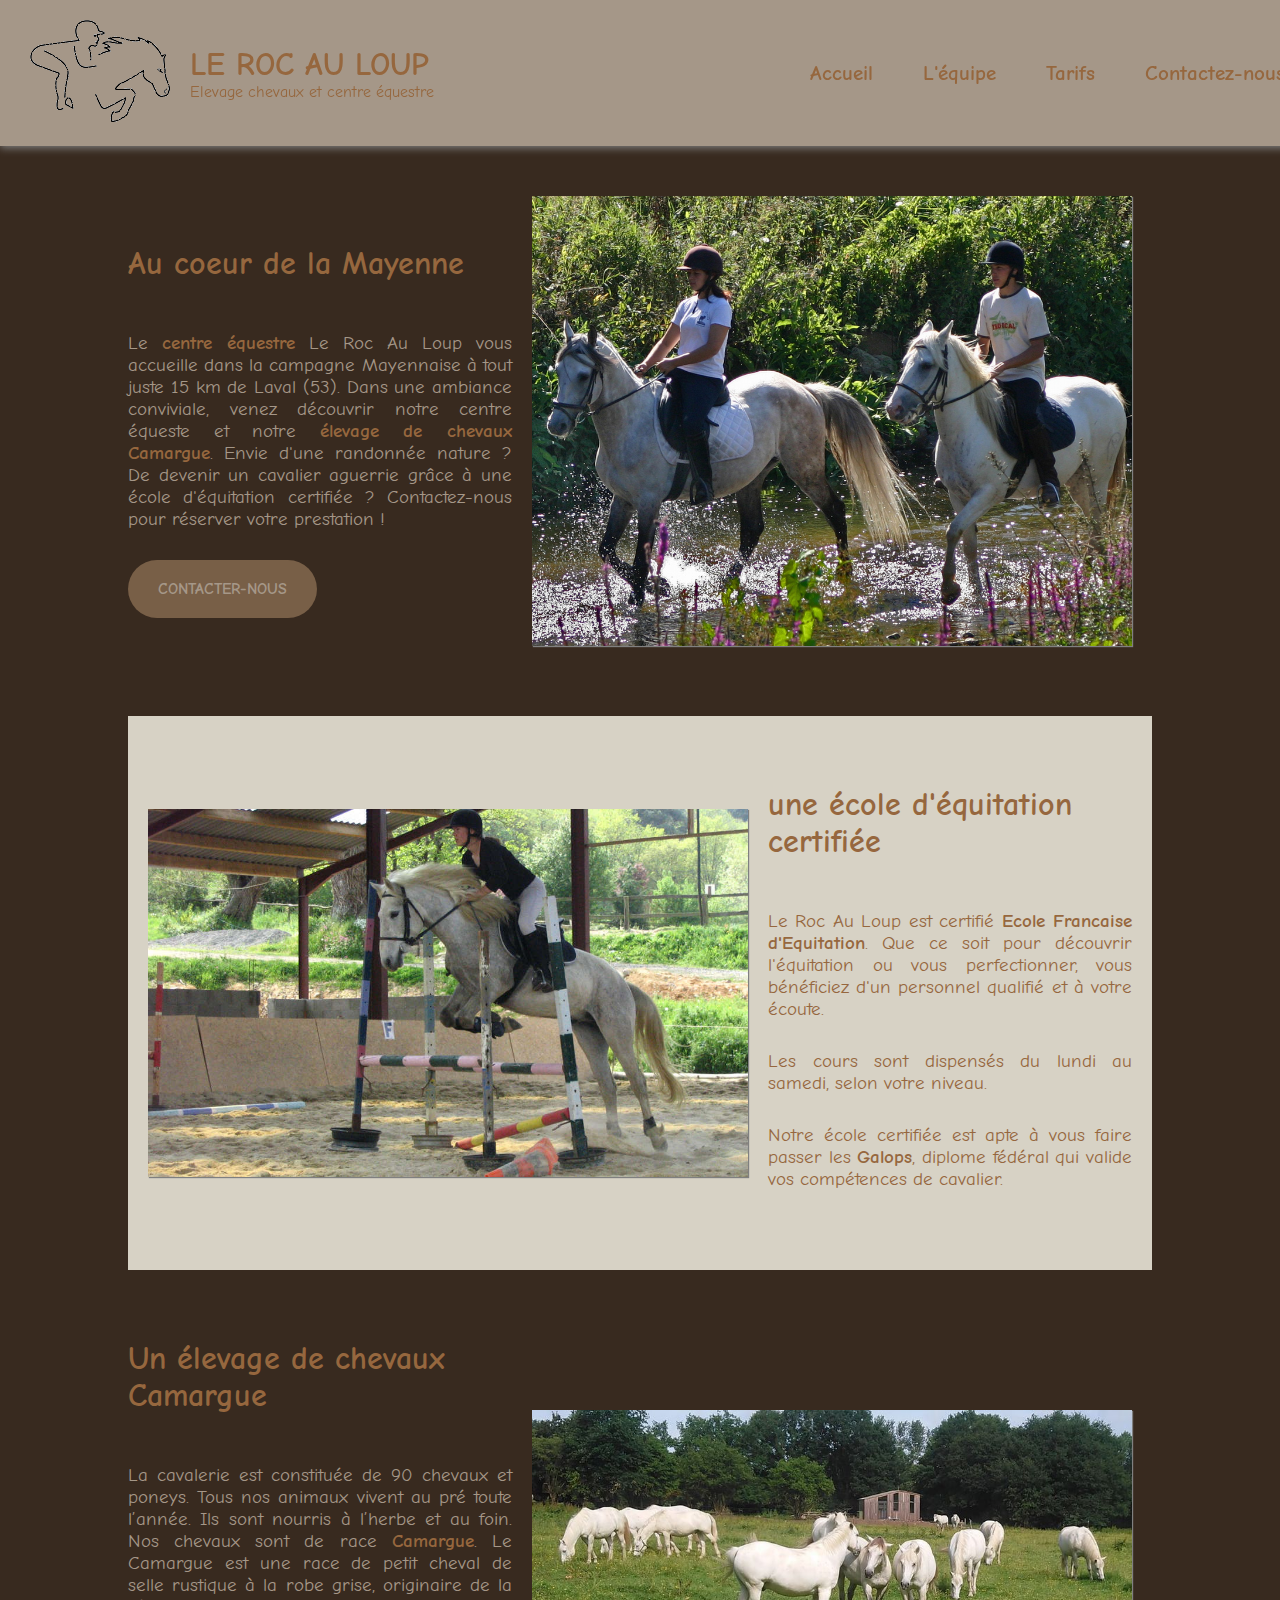
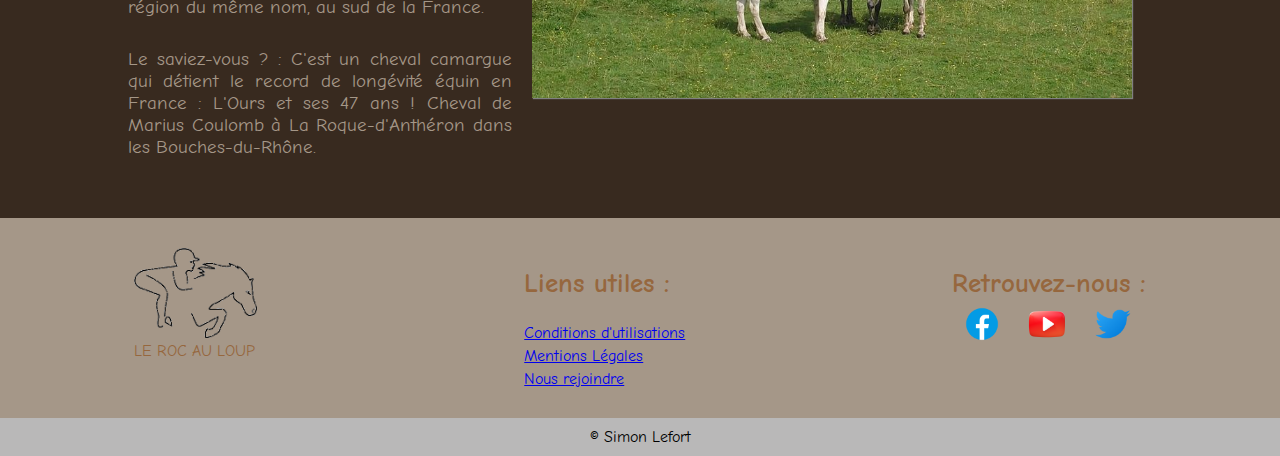
<file: index.html>
<!DOCTYPE html>
<html lang="fr">
<head>
   <meta charset="utf-8" >
   <title>Le Roc Au Loup</title>
   <link rel="icon" type="image/x-icon" href="Images/favicon.png">
   <link rel="stylesheet" type="text/css" href="Styles/styles.css">
   <link rel="stylesheet" type="text/css" href="Styles/index.css">
   <link rel="preconnect" href="https://fonts.googleapis.com">
   <link rel="preconnect" href="https://fonts.gstatic.com" crossorigin>
   <link href="https://fonts.googleapis.com/css2?family=Comic+Neue:wght@400;700&display=swap" rel="stylesheet">
</head>
<body>
   <header>
      <nav class="container">
         <div class="bloc-entreprise">
            <a href="index.html"><img src="Images/logo_roc_maron.png" alt="Logo Roc Au Loup"></a>
            <div class="nom-metier">
               <span class="header-titre">LE ROC AU LOUP</span><br>
               <span class="header-sous-titre">Elevage chevaux et centre équestre</span>
            </div>
         </div>
         <div class="menu">
             <a href="index.html">Accueil</a>
             <a href="equipe.html">L'équipe</a>
             <a href="tarifs.html">Tarifs</a>                
             <a href="contact.html">Contactez-nous</a>
         </div>
     </nav>
   </header>
   <main>
      <div class="container">
         <section class="introduction">
            <div>
               <h1>Au coeur de la Mayenne</h1>
               <p>Le <em>centre équestre</em> Le Roc Au Loup vous accueille dans la campagne Mayennaise à tout juste 15 km de Laval (53). Dans une ambiance conviviale, venez découvrir notre centre équeste et notre <em>élevage de chevaux Camargue</em>. Envie d'une randonnée nature ? De devenir un cavalier aguerrie grâce à une école d'équitation certifiée ? Contactez-nous pour réserver votre prestation !</p>
               <a href="contact.html" class="cta">CONTACTER-NOUS</a>
            </div>
            <img src="Images/camargue_rando.png" alt="chevaux camargue en randonnées">
         </section>
         <section class="ecole">
            <div>
               <h1>une école d'équitation certifiée</h1>
               <p>Le Roc Au Loup est certifié <em>Ecole Francaise d'Equitation</em>. Que ce soit pour découvrir l'équitation ou vous perfectionner, vous bénéficiez d'un personnel qualifié et à votre écoute.</p>
               <p>Les cours sont dispensés du lundi au samedi, selon votre niveau.</p>
               <p>Notre école certifiée est apte à vous faire passer les <em>Galops</em>, diplome fédéral qui valide vos compétences de cavalier.</p>
            </div>
            <img src="Images/camargue_saut.png" alt="cheval saute un obstacle">
         </section>
         <section class="elevage">
            <div>
               <h1>Un élevage de chevaux Camargue</h1>
               <p>La cavalerie est constituée de 90 chevaux et poneys. Tous nos animaux vivent au pré toute l’année. Ils sont nourris à l’herbe et au foin. Nos chevaux sont de race <em>Camargue</em>. Le Camargue est une race de petit cheval de selle rustique à la robe grise, originaire de la région du même nom, au sud de la France.</p>
               <p>Le saviez-vous ? : C'est un cheval camargue qui détient le record de longévité équin en France : L'Ours et ses 47 ans ! Cheval de Marius Coulomb à La Roque-d'Anthéron dans les Bouches-du-Rhône.
            </div>
            <img src="Images/chevaux_pre_house2.png" alt="chevaux camargue dans le pré">
         </section>
      </div>
   </main>
   <footer>
      <div class="container">
         <div class="footer-flex">         
            <div class="footer-logo-roc">
               <a href="index.html"><img src="Images/logo_roc_maron.png" alt="Logo Roc Au Loup" ><br><span>LE ROC AU LOUP</span></a>
            </div>
            <div class="footer-menu">
               <h2>Liens utiles :</h2>
               <a href="cgu.html">Conditions d'utilisations</a>
               <a href="cgu.html#mentions_legales">Mentions Légales</a>
               <a href="mailto:jobs@lerocauloup.fr?subject=Je%20postule!">Nous rejoindre</a>              
            </div>
            <div class="social">
               <h2>Retrouvez-nous :</h2>
               <a href="https://www.facebook.com/LeRocAuLoup" target="_blank"><img src="Images/facebook_logo.png" alt="Facebook"></a>
               <a href="https://www.youtube.com/watch?v=wuOAGTwsX1k" target="_blank"><img src="Images/YouTube_logo.png" alt="Youtube"></a>
               <a href="https://twitter.com/?lang=fr" target="_blank"><img src="Images/twitter_logo.png" alt="Twitter"></a>
            </div>
         </div>
      </div>
      <div class="artiste">
         <div class="container">
            <a href="mailto:simonlefort@hotmail.fr?subject=J%27adore%20votre%20site!">© Simon Lefort</a>           
         </div>
      </div>
   </footer>
</body>
</html>
</file>
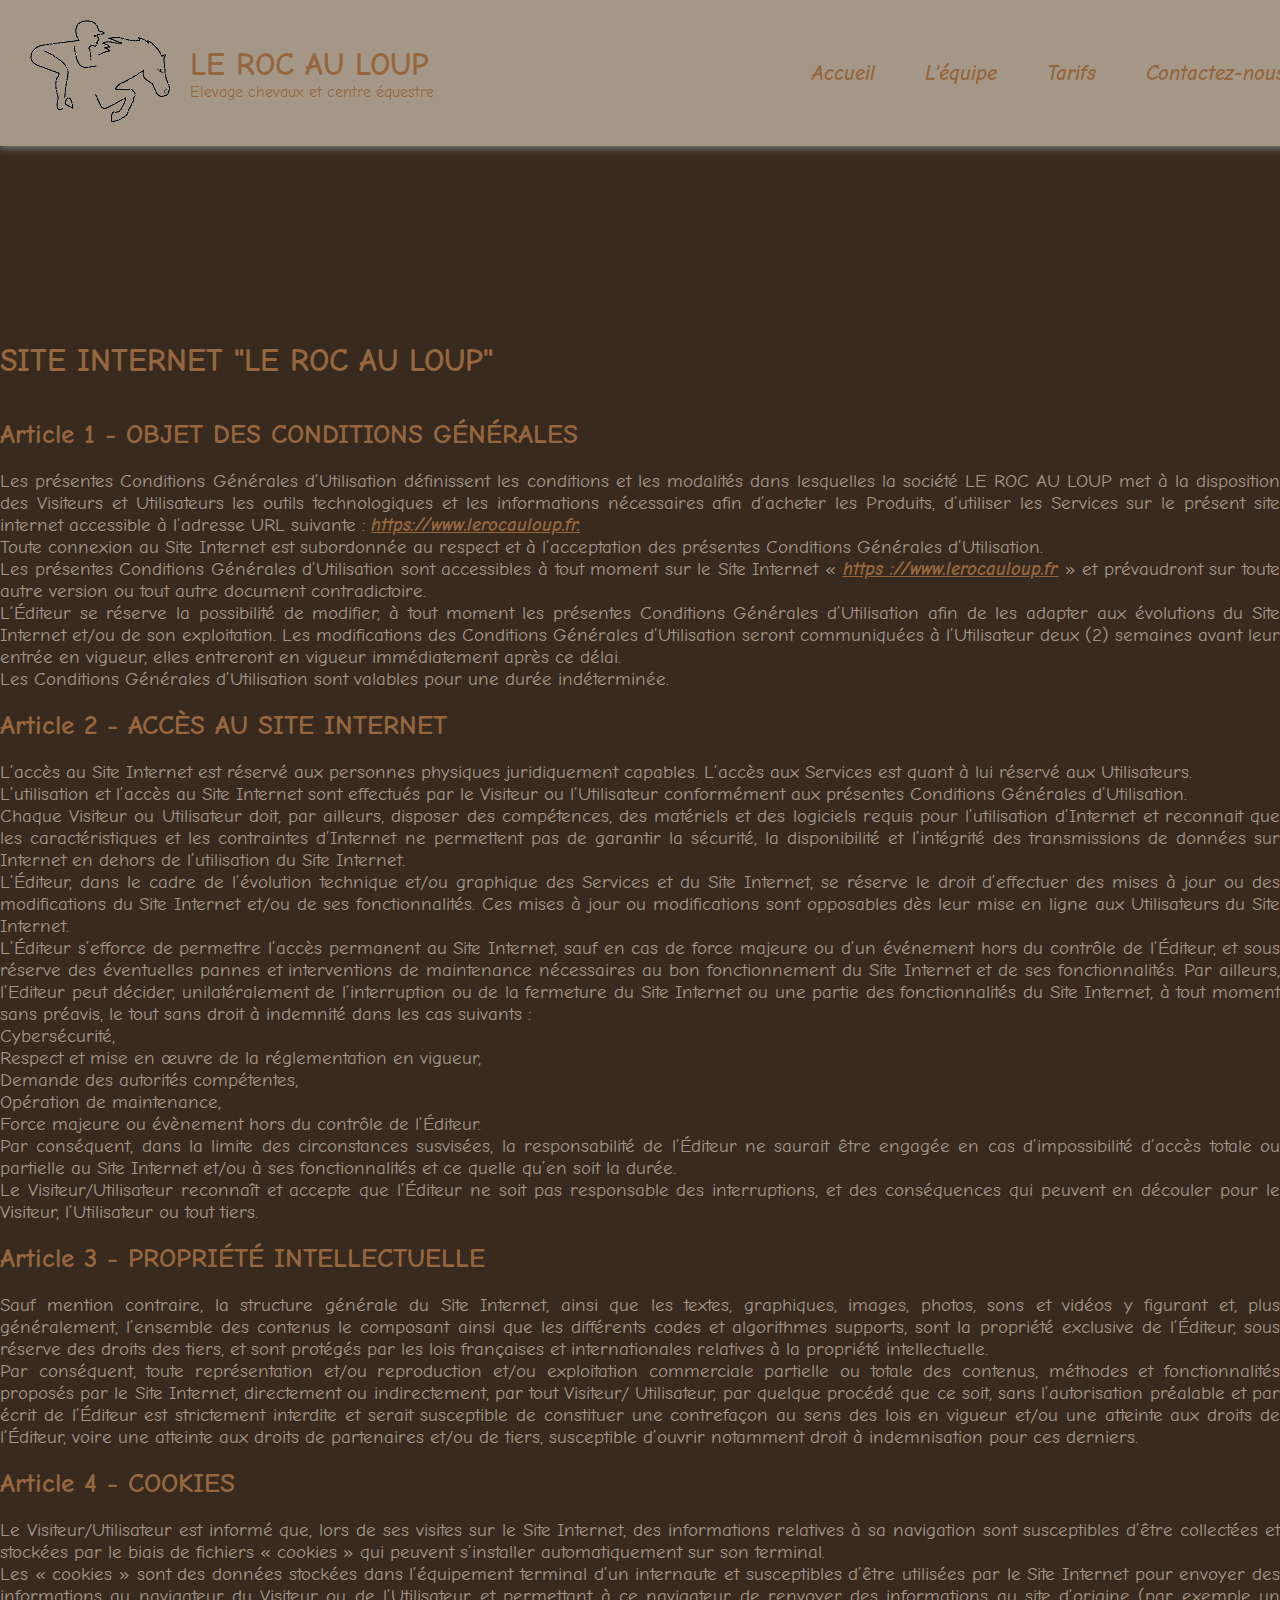
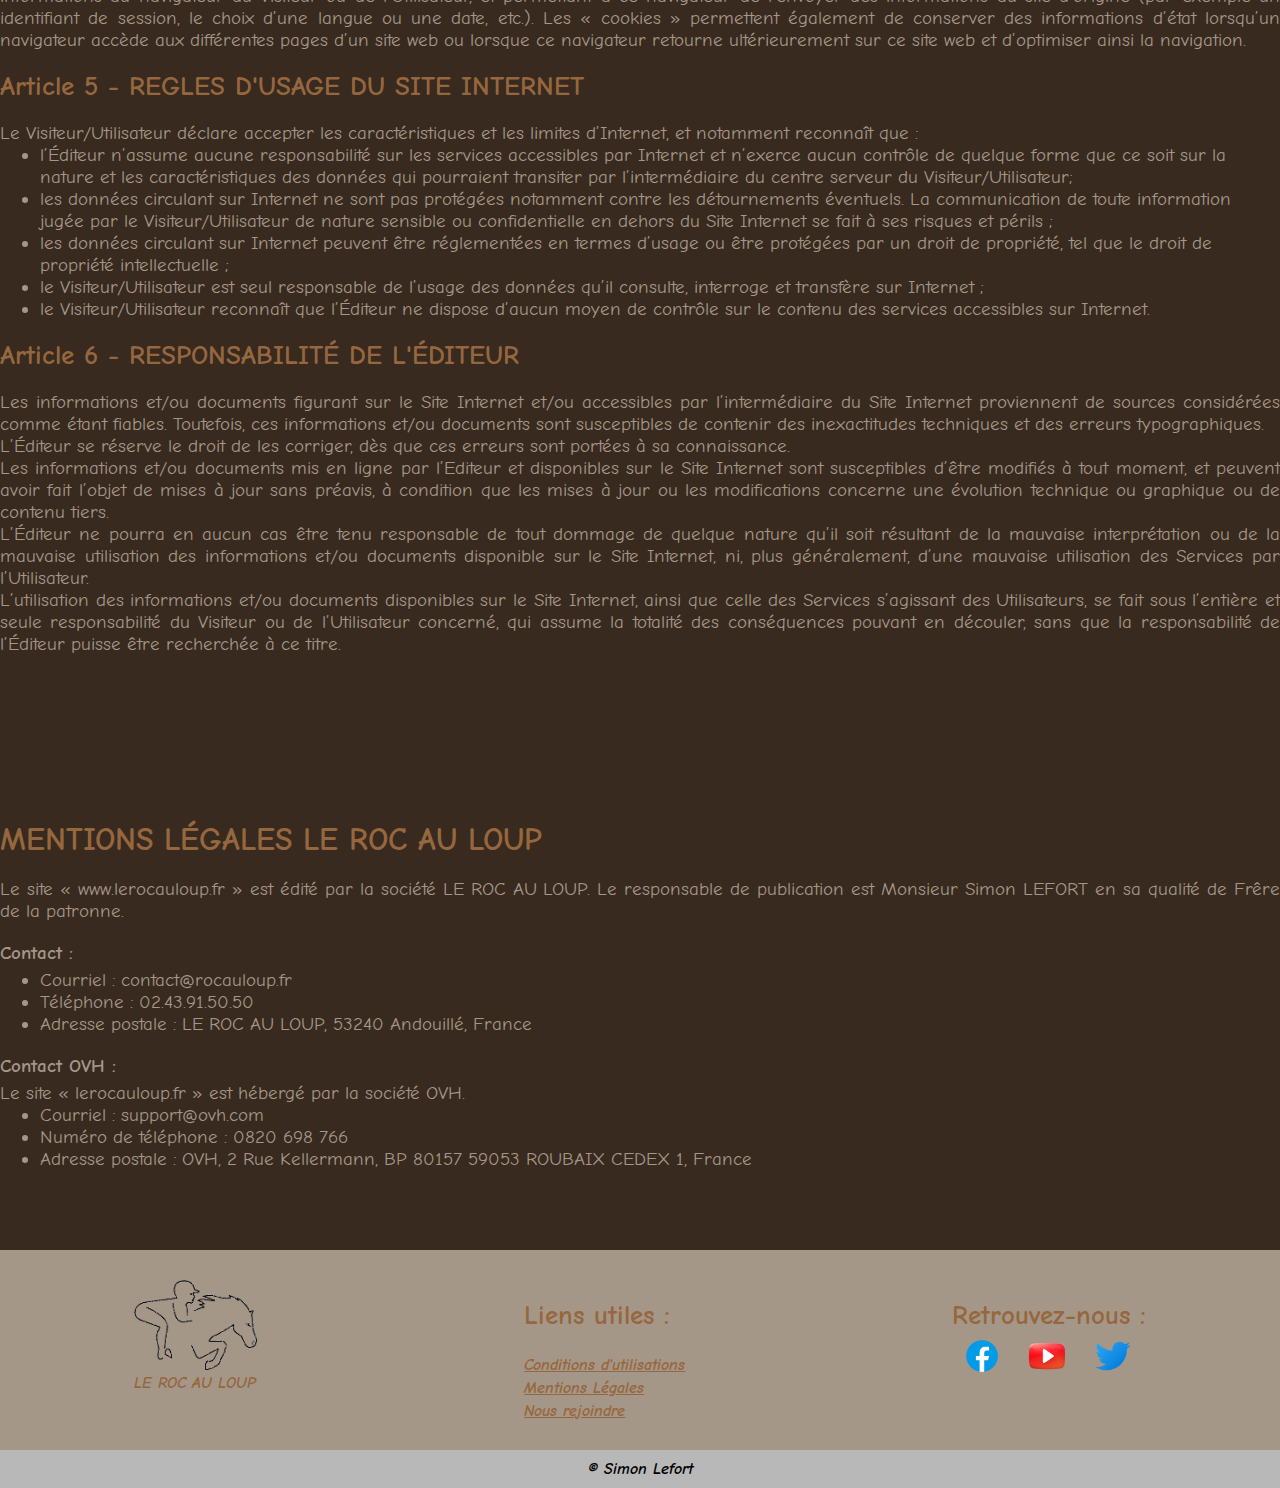
<file: cgu.html>
<!DOCTYPE html>
<html lang="fr"></html>
<html>
<head>
   <meta charset="utf-8" >
   <title>Le Roc Au Loup</title>
   <link rel="icon" type="image/x-icon" href="Images/favicon.png" />
   <link rel="stylesheet" type="text/css" href="Styles/styles.css">
   <link rel="stylesheet" type="text/css" href="Styles/cgu.css">
   <link rel="preconnect" href="https://fonts.googleapis.com">
   <link rel="preconnect" href="https://fonts.gstatic.com" crossorigin>
   <link href="https://fonts.googleapis.com/css2?family=Comic+Neue:wght@400;700&display=swap" rel="stylesheet"></head>
<body>
   <header>
      <nav class="container">
         <div class="bloc-entreprise">
            <a href="index.html"><img src="Images/logo_roc_maron.png" alt="Logo Roc Au Loup"></a>
            <div class="nom-metier">
               <span class="header-titre">LE ROC AU LOUP</span><br>
               <span class="header-sous-titre">Elevage chevaux et centre équestre</span>
            </div>
         </div>
         <div class="menu">
             <a href="index.html">Accueil</a>
             <a href="equipe.html">L'équipe</a>
             <a href="tarifs.html">Tarifs</a>                
             <a href="contact.html">Contactez-nous</a>
         </div>
     </nav>
   </header>
   <main>
      <div class="container">
         <section class="cgu">
            <h1>SITE INTERNET "LE ROC AU LOUP"</h1>
            <h2>Article 1 - OBJET DES CONDITIONS GÉNÉRALES</h2>
                <p>Les présentes Conditions Générales d’Utilisation définissent les conditions et les modalités dans lesquelles la société LE ROC AU LOUP met à la disposition des Visiteurs et Utilisateurs les outils technologiques et les informations nécessaires afin d’acheter les Produits, d’utiliser les Services sur le présent site internet accessible à l’adresse URL suivante : <a href="https://www.lerocauloup.fr">https://www.lerocauloup.fr.</a></p><p>Toute connexion au Site Internet est subordonnée au respect et à l’acceptation des présentes Conditions Générales d’Utilisation.</p><p>Les présentes Conditions Générales d’Utilisation sont accessibles à tout moment sur le Site Internet « <a href="https://www.lerocauloup.fr"><u>https ://www.lerocauloup.fr</u></a> » et prévaudront sur toute autre version ou tout autre document contradictoire.</p><p>L’Éditeur se réserve la possibilité de modifier, à tout moment les présentes Conditions Générales d’Utilisation afin de les adapter aux évolutions du Site Internet et/ou de son exploitation. Les modifications des Conditions Générales d’Utilisation seront communiquées à l’Utilisateur deux (2) semaines avant leur entrée en vigueur, elles entreront en vigueur immédiatement après ce délai.</p><p>Les Conditions Générales d’Utilisation sont valables pour une durée indéterminée.</p>
			<h2>Article 2 - ACCÈS AU SITE INTERNET</h2>
                <p>L’accès au Site Internet est réservé aux personnes physiques juridiquement capables. L’accès aux Services est quant à lui réservé aux Utilisateurs.
                </p>
                <p>L’utilisation et l’accès au Site Internet sont effectués par le Visiteur ou l’Utilisateur conformément aux présentes Conditions Générales d’Utilisation.
                </p>
                <p>Chaque Visiteur ou Utilisateur doit, par ailleurs, disposer des compétences, des matériels et des logiciels requis pour l’utilisation d’Internet et reconnait que les caractéristiques et les contraintes d’Internet ne permettent pas de garantir la sécurité, la disponibilité et l’intégrité des transmissions de données sur Internet en dehors de l’utilisation du Site Internet.
                </p>
                <p>L’Éditeur, dans le cadre de l’évolution technique et/ou graphique des Services et du Site Internet, se réserve le droit d’effectuer des mises à jour ou des modifications du Site Internet et/ou de ses fonctionnalités. Ces mises à jour ou modifications sont opposables dès leur mise en ligne aux Utilisateurs du Site Internet.
                </p>
                <p>L’Éditeur s’efforce de permettre l’accès permanent au Site Internet, sauf en cas de force majeure ou d’un événement hors du contrôle de l’Éditeur, et sous réserve des éventuelles pannes et interventions de maintenance nécessaires au bon fonctionnement du Site Internet et de ses fonctionnalités. Par ailleurs, l’Editeur peut décider, unilatéralement de l’interruption ou de la fermeture du Site Internet ou une partie des fonctionnalités du Site Internet, à tout moment sans préavis, le tout sans droit à indemnité dans les cas suivants :<br>              
                Cybersécurité,<br>
                Respect et mise en œuvre de la réglementation en vigueur,<br>
                Demande des autorités compétentes,<br>
                Opération de maintenance,<br>
                Force majeure ou évènement hors du contrôle de l’Éditeur.</p>               
                <p>Par conséquent, dans la limite des circonstances susvisées, la responsabilité de l’Éditeur ne saurait être engagée en cas d’impossibilité d’accès totale ou partielle au Site Internet et/ou à ses fonctionnalités et ce quelle qu’en soit la durée.</p>               
                <p>Le Visiteur/Utilisateur reconnaît et accepte que l’Éditeur ne soit pas responsable des interruptions, et des conséquences qui peuvent en découler pour le Visiteur, l’Utilisateur ou tout tiers.</p>
            <h2>Article 3 - PROPRIÉTÉ INTELLECTUELLE</h2>
                <p>Sauf mention contraire, la structure générale du Site Internet, ainsi que les textes, graphiques, images, photos, sons et vidéos y figurant et, plus généralement, l’ensemble des contenus le composant ainsi que les différents codes et algorithmes supports, sont la propriété exclusive de l’Éditeur, sous réserve des droits des tiers, et sont protégés par les lois françaises et internationales relatives à la propriété intellectuelle.</p>
                <p>Par conséquent, toute représentation et/ou reproduction et/ou exploitation commerciale partielle ou totale des contenus, méthodes et fonctionnalités proposés par le Site Internet, directement ou indirectement, par tout Visiteur/ Utilisateur, par quelque procédé que ce soit, sans l’autorisation préalable et par écrit de l’Éditeur est strictement interdite et serait susceptible de constituer une contrefaçon au sens des lois en vigueur et/ou une atteinte aux droits de l’Éditeur, voire une atteinte aux droits de partenaires et/ou de tiers, susceptible d’ouvrir notamment droit à indemnisation pour ces derniers.</p>
            <h2>Article 4 - COOKIES</h2>
                <p>Le Visiteur/Utilisateur est informé que, lors de ses visites sur le Site Internet, des informations relatives à sa navigation sont susceptibles d’être collectées et stockées par le biais de fichiers « cookies » qui peuvent s’installer automatiquement sur son terminal.</p>
                <p>Les « cookies » sont des données stockées dans l’équipement terminal d’un internaute et susceptibles d’être utilisées par le Site Internet pour envoyer des informations au navigateur du Visiteur ou de l’Utilisateur, et permettant à ce navigateur de renvoyer des informations au site d’origine (par exemple un identifiant de session, le choix d’une langue ou une date, etc.). Les « cookies » permettent également de conserver des informations d’état lorsqu’un navigateur accède aux différentes pages d’un site web ou lorsque ce navigateur retourne ultérieurement sur ce site web et d’optimiser ainsi la navigation.</p>
            <h2>Article 5 - REGLES D'USAGE DU SITE INTERNET</h2>
                <p>Le Visiteur/Utilisateur déclare accepter les caractéristiques et les limites d’Internet, et notamment reconnaît que :</p>
                <ul>
                    <li>l’Éditeur n’assume aucune responsabilité sur les services accessibles par Internet et n’exerce aucun contrôle de quelque forme que ce soit sur la nature et les caractéristiques des données qui pourraient transiter par l’intermédiaire du centre serveur du Visiteur/Utilisateur;</li>
                    <li>les données circulant sur Internet ne sont pas protégées notamment contre les détournements éventuels. La communication de toute information jugée par le Visiteur/Utilisateur de nature sensible ou confidentielle en dehors du Site Internet se fait à ses risques et périls ;</li>
                    <li>les données circulant sur Internet peuvent être réglementées en termes d’usage ou être protégées par un droit de propriété, tel que le droit de propriété intellectuelle ;</li>
                    <li>le Visiteur/Utilisateur est seul responsable de l’usage des données qu’il consulte, interroge et transfère sur Internet ;</li>
                    <li>le Visiteur/Utilisateur reconnaît que l’Éditeur ne dispose d’aucun moyen de contrôle sur le contenu des services accessibles sur Internet.</li>
                </ul>
            <h2>Article 6 - RESPONSABILITÉ DE L'ÉDITEUR</h2>
                    <p>Les informations et/ou documents figurant sur le Site Internet et/ou accessibles par l’intermédiaire du Site Internet proviennent de sources considérées comme étant fiables. Toutefois, ces informations et/ou documents sont susceptibles de contenir des inexactitudes techniques et des erreurs typographiques.</p>
                    <p>L’Éditeur se réserve le droit de les corriger, dès que ces erreurs sont portées à sa connaissance.</p>
                    <p>Les informations et/ou documents mis en ligne par l’Editeur et disponibles sur le Site Internet sont susceptibles d’être modifiés à tout moment, et peuvent avoir fait l’objet de mises à jour sans préavis, à condition que les mises à jour ou les modifications concerne une évolution technique ou graphique ou de contenu tiers.</p>
                    <p>L’Éditeur ne pourra en aucun cas être tenu responsable de tout dommage de quelque nature qu’il soit résultant de la mauvaise interprétation ou de la mauvaise utilisation des informations et/ou documents disponible sur le Site Internet, ni, plus généralement, d’une mauvaise utilisation des Services par l’Utilisateur.</p>
                    <p>L’utilisation des informations et/ou documents disponibles sur le Site Internet, ainsi que celle des Services s’agissant des Utilisateurs, se fait sous l’entière et seule responsabilité du Visiteur ou de l’Utilisateur concerné, qui assume la totalité des conséquences pouvant en découler, sans que la responsabilité de l’Éditeur puisse être recherchée à ce titre.</p>
         </section>
         <section id="mentions_legales">
            <h1>MENTIONS LÉGALES LE ROC AU LOUP</h1>
            <p>Le site « www.lerocauloup.fr » est édité par la société LE ROC AU LOUP. Le responsable de publication est Monsieur Simon LEFORT en sa qualité de Frêre de la patronne.</p>
            <h3>Contact :</h3>
            <ul>
                <li>Courriel : contact@rocauloup.fr</li>
                <li>Téléphone : 02.43.91.50.50</li>
                <li>Adresse postale : LE ROC AU LOUP, 53240 Andouillé, France</li>
            </ul>
            <h3>Contact OVH :</h3>
            <p>Le site « lerocauloup.fr » est hébergé par la société OVH.</p>
            <ul>
                <li>Courriel : support@ovh.com</li>
                <li>Numéro de téléphone : 0820 698 766</li>
                <li>Adresse postale : OVH, 2 Rue Kellermann, BP 80157 59053 ROUBAIX CEDEX 1, France</li>
            </ul>

         </section>
      </div>
   </main>
   <footer>
      <div class="container">
         <div class="footer-flex">         
            <div class="footer-logo-roc">
               <a href="index.html"><img src="Images/logo_roc_maron.png" alt="Logo Roc Au Loup" ><br><span>LE ROC AU LOUP</span></a>
            </div>
            <div class="footer-menu">
               <h2>Liens utiles :</h2>
               <a href="cgu.html">Conditions d'utilisations</a>
               <a href="cgu.html#mentions_legales">Mentions Légales</a>
               <a href="mailto:jobs@lerocauloup.fr?subject=Je%20postule!">Nous rejoindre</a>              
            </div>
            <div class="social">
               <h2>Retrouvez-nous :</h2>
               <a href="https://www.facebook.com/LeRocAuLoup" target="_blank"><img src="Images/facebook_logo.png" alt="Facebook"></a>
               <a href="https://www.youtube.com/watch?v=wuOAGTwsX1k" target="_blank"><img src="Images/YouTube_logo.png" alt="Youtube"></a>
               <a href="https://twitter.com/?lang=fr" target="_blank"><img src="Images/twitter_logo.png" alt="Twitter"></a>
            </div>
         </div>
      </div>
      <div class="artiste">
         <div class="container">
            <a href="mailto:simonlefort@hotmail.fr?subject=J%27adore%20votre%20site!">© Simon Lefort</a>           
         </div>
      </div>
   </footer>
</body>
</html>
</file>
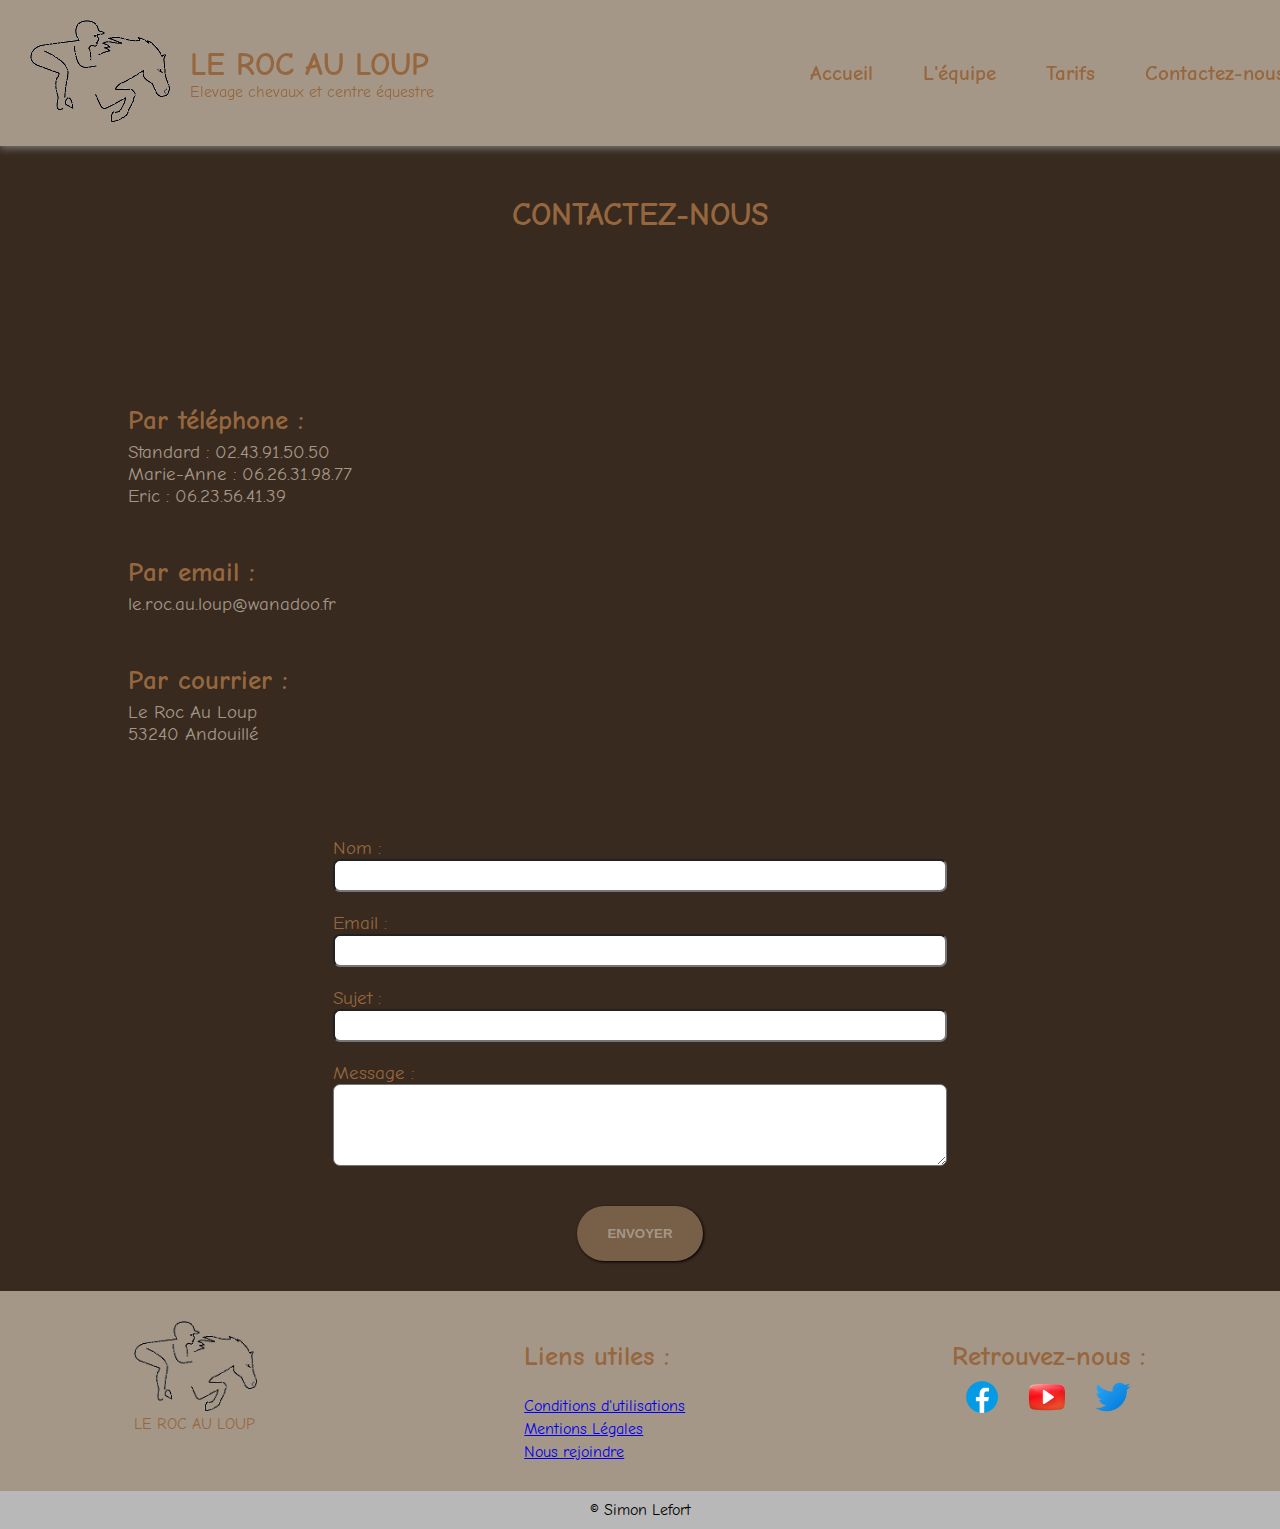
<file: contact.html>
<!DOCTYPE html>
<html lang="fr"></html>
<html>
<head>
   <meta charset="utf-8" >
   <title>Le Roc Au Loup</title>
   <link rel="icon" type="image/x-icon" href="Images/favicon.png" />
   <link rel="stylesheet" type="text/css" href="Styles/styles.css">
   <link rel="stylesheet" type="text/css" href="Styles/contact.css">
   <link rel="preconnect" href="https://fonts.googleapis.com">
   <link rel="preconnect" href="https://fonts.gstatic.com" crossorigin>
   <link href="https://fonts.googleapis.com/css2?family=Comic+Neue:wght@400;700&display=swap" rel="stylesheet"></head>
<body>
   <header>
      <nav class="container">
         <div class="bloc-entreprise">
            <a href="index.html"><img src="Images/logo_roc_maron.png" alt="Logo Roc Au Loup"></a>
            <div class="nom-metier">
               <span class="header-titre">LE ROC AU LOUP</span><br>
               <span class="header-sous-titre">Elevage chevaux et centre équestre</span>
            </div>
         </div>
         <div class="menu">
             <a href="index.html">Accueil</a>
             <a href="equipe.html">L'équipe</a>
             <a href="tarifs.html">Tarifs</a>                
             <a href="contact.html">Contactez-nous</a>
         </div>
     </nav>
   </header>
   <main>
      <div class="container">
         <h1>CONTACTEZ-NOUS</h1>
         <section>
            <div class="contact-info">
               <h2>Par téléphone :</h2>
               <p>Standard : 02.43.91.50.50<br>
                  Marie-Anne : 06.26.31.98.77<br>
                  Eric : 06.23.56.41.39
               </p>
               <h2>Par email :</h2>
               <p>le.roc.au.loup@wanadoo.fr</p>
               <h2>Par courrier :</h2>
               <p>Le Roc Au Loup<br>53240 Andouillé</p>
            </div>
            <div class="map">
               <iframe src="https://www.google.com/maps/embed?pb=!1m14!1m8!1m3!1d10644.900634839114!2d-0.7734992!3d48.1637416!3m2!1i1024!2i768!4f13.1!3m3!1m2!1s0x4809040c3ec2d9a1%3A0x16671d68ad84663f!2sLe%20Roc%20au%20Loup!5e0!3m2!1sfr!2sfr!4v1675004542730!5m2!1sfr!2sfr" width="600" height="450" style="border:0;" allowfullscreen="" loading="lazy" referrerpolicy="no-referrer-when-downgrade"></iframe>
            </div>
            
         </section>
         <section class="formulaire">
            <form action="" method="get">
               <label for="nom">Nom :</label>
               <input type="text" name="nom" id="nom" required>
               <label for="email">Email :</label>
               <input type="text" name="email" id="email" required>
               <label for="sujet">Sujet :</label>
               <input type="text" name="sujet" id="sujet" required>
               <label for="message">Message :</label>
               <textarea name="message" id="message" required></textarea>
               <input type="submit" value="ENVOYER" class="cta">
            </form>
         </section>
      </div>
   </main>
   <footer>
      <div class="container">
         <div class="footer-flex">         
            <div class="footer-logo-roc">
               <a href="index.html"><img src="Images/logo_roc_maron.png" alt="Logo Roc Au Loup" ><br><span>LE ROC AU LOUP</span></a>
            </div>
            <div class="footer-menu">
               <h2>Liens utiles :</h2>
               <a href="cgu.html">Conditions d'utilisations</a>
               <a href="cgu.html#mentions_legales">Mentions Légales</a>
               <a href="mailto:jobs@lerocauloup.fr?subject=Je%20postule!">Nous rejoindre</a>              
            </div>
            <div class="social">
               <h2>Retrouvez-nous :</h2>
               <a href="https://www.facebook.com/LeRocAuLoup" target="_blank"><img src="Images/facebook_logo.png" alt="Facebook"></a>
               <a href="https://www.youtube.com/watch?v=wuOAGTwsX1k" target="_blank"><img src="Images/YouTube_logo.png" alt="Youtube"></a>
               <a href="https://twitter.com/?lang=fr" target="_blank"><img src="Images/twitter_logo.png" alt="Twitter"></a>
            </div>
         </div>
      </div>
      <div class="artiste">
         <div class="container">
            <a href="mailto:simonlefort@hotmail.fr?subject=J%27adore%20votre%20site!">© Simon Lefort</a>           
         </div>
      </div>
   </footer>
</body>
</html>
</file>
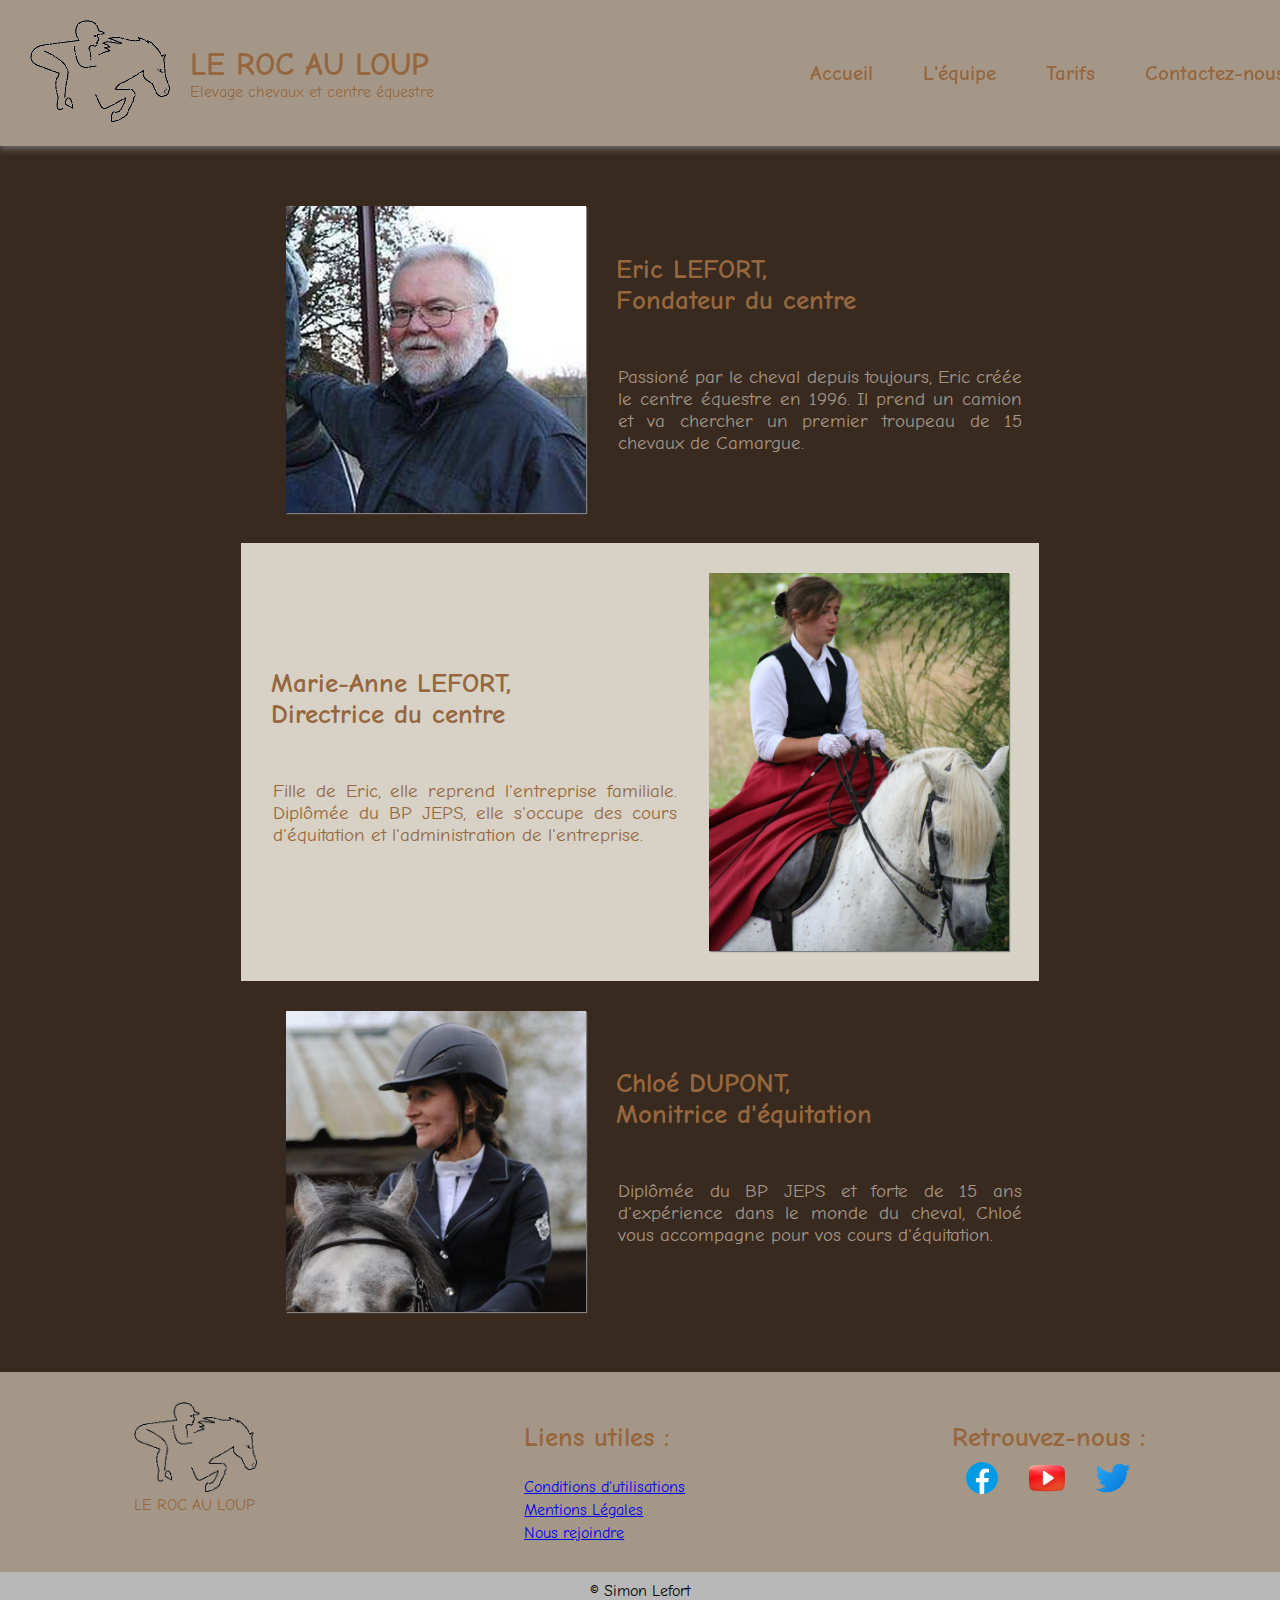
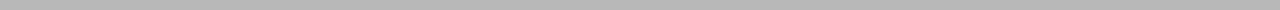
<file: equipe.html>
<!DOCTYPE html>
<html lang="fr"></html>
<html>
<head>
   <meta charset="utf-8" >
   <title>Le Roc Au Loup</title>
   <link rel="icon" type="image/x-icon" href="Images/favicon.png" />
   <link rel="stylesheet" type="text/css" href="Styles/styles.css">
   <link rel="stylesheet" type="text/css" href="Styles/equipe.css">
   <link rel="preconnect" href="https://fonts.googleapis.com">
   <link rel="preconnect" href="https://fonts.gstatic.com" crossorigin>
   <link href="https://fonts.googleapis.com/css2?family=Comic+Neue:wght@400;700&display=swap" rel="stylesheet"></head>
<body>
   <header>
      <nav class="container">
         <div class="bloc-entreprise">
            <a href="index.html"><img src="Images/logo_roc_maron.png" alt="Logo Roc Au Loup"></a>
            <div class="nom-metier">
               <span class="header-titre">LE ROC AU LOUP</span><br>
               <span class="header-sous-titre">Elevage chevaux et centre équestre</span>
            </div>
         </div>
         <div class="menu">
             <a href="index.html">Accueil</a>
             <a href="equipe.html">L'équipe</a>
             <a href="tarifs.html">Tarifs</a>                
             <a href="contact.html">Contactez-nous</a>
         </div>
     </nav>
   </header>
   <main>
      <div class="container">        
         <section class="equipe eric">
            <img src="Images/eric.png" alt="Eric a coté d'un cheval">
            <div class="equipe-impaire">
               <h2>Eric LEFORT,<br>Fondateur du centre</h2>
               <p>Passioné par le cheval depuis toujours, Eric créée le centre équestre en 1996. Il prend un camion et va chercher un premier troupeau de 15 chevaux de Camargue.</p>
            </div>
         </section>
         <section  class="equipe marieanne">
            <img src="Images/marieanne.png" alt="Marie Anne sur un cheval">
            <div class="equipe-paire">
               <h2>Marie-Anne LEFORT,<br>Directrice du centre</h2>
               <p>Fille de Eric, elle reprend l'entreprise familiale. Diplômée du BP JEPS, elle s'occupe des cours d'équitation et l'administration de l'entreprise.</p>
            </div>
         </section>
         <section  class="equipe chloe">
            <img src="Images/celine.png" alt="image google d'une femme a cheval">
            <div class="equipe-impaire">
               <h2>Chloé DUPONT,<br>Monitrice d'équitation</h2>
               <p>Diplômée du BP JEPS et forte de 15 ans d'expérience dans le monde du cheval, Chloé vous accompagne pour vos cours d'équitation.</p>
            </div>
         </section>
      </div>
   </main>
   <footer>
      <div class="container">
         <div class="footer-flex">         
            <div class="footer-logo-roc">
               <a href="index.html"><img src="Images/logo_roc_maron.png" alt="Logo Roc Au Loup" ><br><span>LE ROC AU LOUP</span></a>
            </div>
            <div class="footer-menu">
               <h2>Liens utiles :</h2>
               <a href="cgu.html">Conditions d'utilisations</a>
               <a href="cgu.html#mentions_legales">Mentions Légales</a>
               <a href="mailto:jobs@lerocauloup.fr?subject=Je%20postule!">Nous rejoindre</a>              
            </div>
            <div class="social">
               <h2>Retrouvez-nous :</h2>
               <a href="https://www.facebook.com/LeRocAuLoup" target="_blank"><img src="Images/facebook_logo.png" alt="Facebook"></a>
               <a href="https://www.youtube.com/watch?v=wuOAGTwsX1k" target="_blank"><img src="Images/YouTube_logo.png" alt="Youtube"></a>
               <a href="https://twitter.com/?lang=fr" target="_blank"><img src="Images/twitter_logo.png" alt="Twitter"></a>
            </div>
         </div>
      </div>
      <div class="artiste">
         <div class="container">
            <a href="mailto:simonlefort@hotmail.fr?subject=J%27adore%20votre%20site!">© Simon Lefort</a>           
         </div>
      </div>
   </footer>
</body>
</html>
</file>
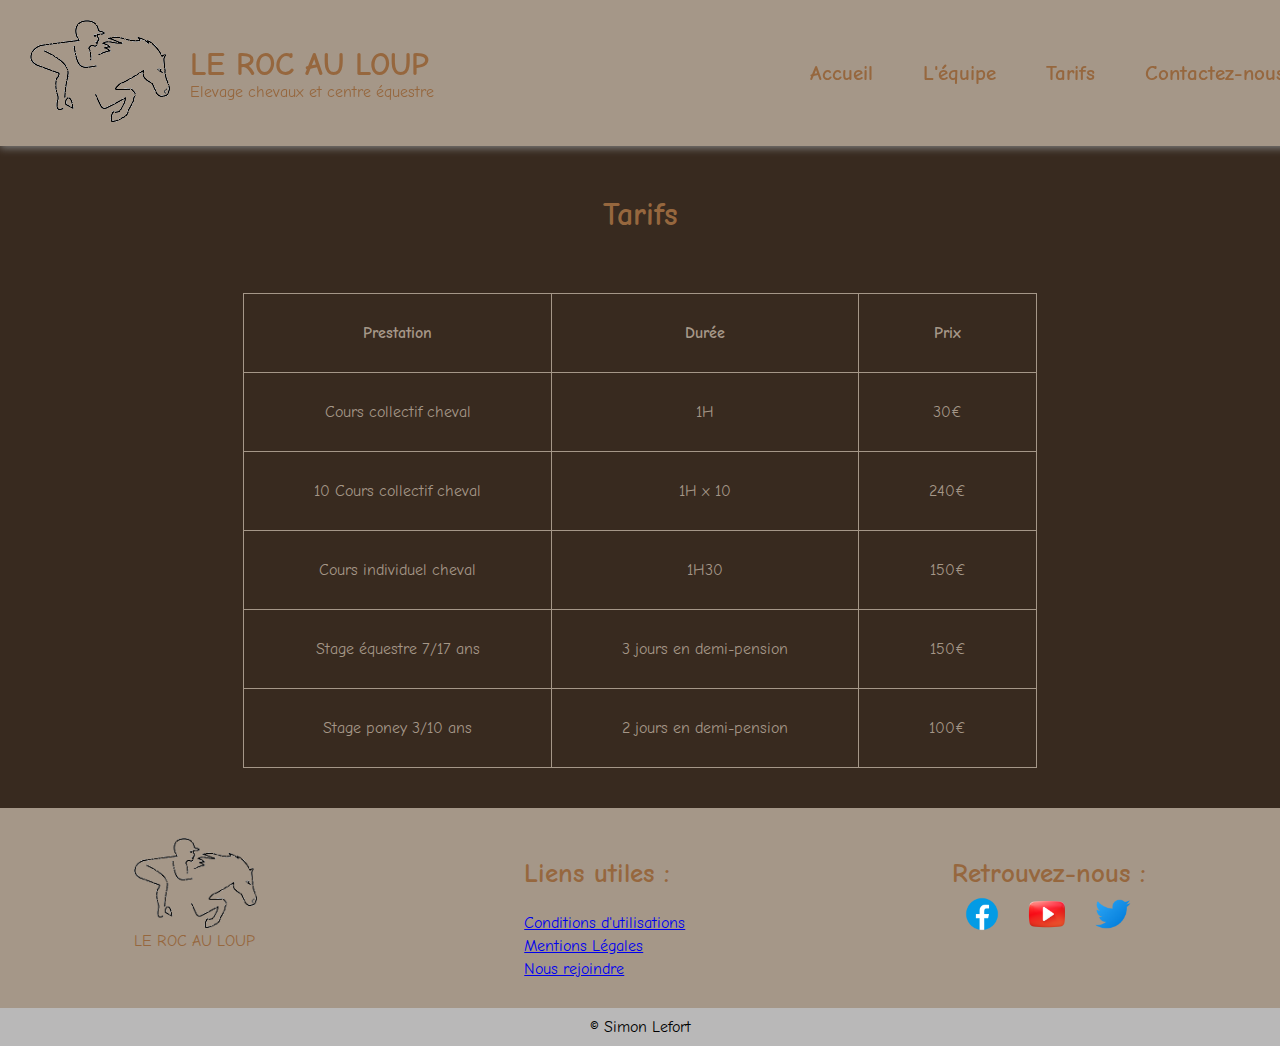
<file: tarifs.html>
<!DOCTYPE html>
<html lang="fr">
<head>
   <meta charset="utf-8" >
   <meta name="viewport" content="width=device-width, initial-scale=1">
   <title>Le Roc Au Loup</title>
   <link rel="icon" type="image/x-icon" href="Images/favicon.png">
   <link rel="stylesheet" type="text/css" href="Styles/styles.css">
   <link rel="stylesheet" type="text/css" href="Styles/tarifs.css">
   <link rel="preconnect" href="https://fonts.googleapis.com">
   <link rel="preconnect" href="https://fonts.gstatic.com" crossorigin>
   <link href="https://fonts.googleapis.com/css2?family=Comic+Neue:wght@400;700&display=swap" rel="stylesheet"></head>
<body>
   <header>
      <nav class="container">
         <div class="bloc-entreprise">
            <a href="index.html"><img src="Images/logo_roc_maron.png" alt="Logo Roc Au Loup"></a>
            <div class="nom-metier">
               <span class="header-titre">LE ROC AU LOUP</span><br>
               <span class="header-sous-titre">Elevage chevaux et centre équestre</span>
            </div>
         </div>
         <div class="menu">
             <a href="index.html">Accueil</a>
             <a href="equipe.html">L'équipe</a>
             <a href="tarifs.html">Tarifs</a>                
             <a href="contact.html">Contactez-nous</a>
         </div>
     </nav>
   </header>
   <main>
      <div class="container">
         <section class="tarifs">
            <h1>Tarifs</h1>
            <table>
                <tr>
                    <th>Prestation</th>
                    <th>Durée</th>
                    <th>Prix</th>
                </tr>
                <tr>
                  <td>Cours collectif cheval</td>
                  <td>1H</td>
                  <td>30€</td>
                </tr>
                <tr>
                  <td>10 Cours collectif cheval</td>
                  <td>1H x 10</td>
                  <td>240€</td>
                </tr> 
                <tr>
                  <td>Cours individuel cheval</td>
                  <td>1H30</td>
                  <td>150€</td>
                </tr>               
                <tr>
                    <td>Stage équestre 7/17 ans</td>
                    <td>3 jours en demi-pension</td>
                    <td>150€</td>
                </tr>
                <tr>
                  <td>Stage poney 3/10 ans</td>
                  <td>2 jours en demi-pension</td>
                  <td>100€</td>
                </tr>            
            </table>
            
         </section>
      </div>
   </main>
   <footer>
      <div class="container">
         <div class="footer-flex">         
            <div class="footer-logo-roc">
               <a href="index.html"><img src="Images/logo_roc_maron.png" alt="Logo Roc Au Loup" ><br><span>LE ROC AU LOUP</span></a>
            </div>
            <div class="footer-menu">
               <h2>Liens utiles :</h2>
               <a href="cgu.html">Conditions d'utilisations</a>
               <a href="cgu.html#mentions_legales">Mentions Légales</a>
               <a href="mailto:jobs@lerocauloup.fr?subject=Je%20postule!">Nous rejoindre</a>              
            </div>
            <div class="social">
               <h2>Retrouvez-nous :</h2>
               <a href="https://www.facebook.com/LeRocAuLoup" target="_blank"><img src="Images/facebook_logo.png" alt="Facebook"></a>
               <a href="https://www.youtube.com/watch?v=wuOAGTwsX1k" target="_blank"><img src="Images/YouTube_logo.png" alt="Youtube"></a>
               <a href="https://twitter.com/?lang=fr" target="_blank"><img src="Images/twitter_logo.png" alt="Twitter"></a>
            </div>
         </div>
      </div>
      <div class="artiste">
         <div class="container">
            <a href="mailto:simonlefort@hotmail.fr?subject=J%27adore%20votre%20site!">© Simon Lefort</a>           
         </div>
      </div>
   </footer>
</body>
</html>
</file>
<file: Styles/styles.css>
/* ************************************************************************** 
 *
 * Regles génériques
 *
 ****************************************************************************/
 * {
    margin:0px;
}

 body {
    font-family: 'Comic Neue', cursive;
    font-size: 1em;
    background-color: #382a1f
  }

.container {
    width: 1300px;
    max-width: 100%;
    margin: 0px auto;
}

em {
  font-weight: bold;
  font-style: normal;
  color: #96673e;
}

h1 {
  margin-top: 20px;
  color: #96673e;
  padding-bottom: 20px;
  font-size: 2em;
}

h2 {
  margin-top: 20px;
  color: #96673e;
  padding-bottom: 20px;
  font-size: 1.7em;
}

p {
  text-align: justify;
  font-size: 1.2em;
  color: rgb(165, 151, 136);
}

li {
  font-size: 1.2em;
  color: rgb(165, 151, 136);
}

main {
  margin-top: 146px; /* on réserve l'espace pour le header qui est fixé en haut de l'écran */
  padding-top: 30px;
}

@media all and (max-width:600px) {
  .nom-metier {
    display: none;
  }
}

@media all and (max-width:600px) {
  img {
    max-width: 100% !important;
  }
}

/* ************************************************************************** 
 *
 * Header
 *
 ****************************************************************************/
header {
    background-color: rgb(165, 151, 136);
    padding: 20px 30px;
    box-shadow: 0px 2px 8px gray;
    position: fixed;
    width: 100%;
    top: 0px;
}

nav {
    display: flex;
    flex-direction: row;
    align-items: center;
    justify-content: space-between;
  }

  .menu a {
    margin-right: 5px;
    padding: 20px;
    text-decoration: none;
    color: #96673e;
    font-size: 1.3em;
    transition: 0.3s;
    font-weight: bold;
  }

  .bloc-entreprise {
    display: flex;
    align-items: center;
    column-gap: 20px;
  }

  .header-titre {
    font-weight: bold;
    font-size:xx-large;
    color: #96673e;
  }

  .header-sous-titre {
    color: #96673e;
  }

  .menu a:hover {
    color: #382a1f;
    box-shadow: 1px 1px 5px #382a1f;
  }

/* ************************************************************************** 
 *
 * Footer
 *
 ****************************************************************************/
 
 footer {
  background-color: rgb(165,151,136);
}

.artiste {
  background-color: rgb(185, 184, 184);
  text-align: center;
  padding: 10px 0px;
}

.artiste a {
  color: black;
  text-decoration: none;
}

.social img {
  height: 40px;
  margin: 5px 10px;
}

.social h2 {
  margin-bottom: 0px;
  padding-bottom: 0px;
  text-align: center;

}

.footer-flex {
  display: flex;
  justify-content: space-around;
  margin: 30px 0px;
  padding-top: 30px;
}

.footer-logo-roc img {
  height: 90px;
}

.footer-menu {
  display: flex;
  flex-direction: column;
  row-gap: 5px;
}

.footer-logo-roc a {
  text-decoration: none;
  color: #96673e;
}

footer h2 {
color: #96673e;
}
</file>
<file: Styles/index.css>
h1 {
  display: block;
}

.cta {
  display: inline-block;
  background-color: rgb(120,95,71);
  color: rgb(165, 151, 136);
  font-weight: bold;
  border-radius: 30px;
  padding: 20px 30px;
  text-decoration: none;
}

.cta:hover {
  background: rgb(161,102,48);
  text-decoration: none;
}

.introduction, .elevage, .ecole {
  display: flex;
  flex-direction: row;
  width: 80%;
  margin: auto;
  align-items: center;
}

.ecole {
  flex-direction: row-reverse;
  margin-top: 50px;
  padding-top: 50px;
  margin-bottom: 50px;
  padding-bottom: 50px;
}

.introduction p, .elevage p {
  display: block;
  margin: 30px 0px;
  text-align: justify;
  font-size: 1.2em;
  color: rgb(165, 151, 136);
}

.ecole p {
  display: block;
  margin: 30px 0px;
  text-align: justify;
  font-size: 1.2em;
  color: #96673e;
  padding-right: 20px;
}

section img {
    max-width: 600px;
    margin: 20px;
    box-shadow: 1px 1px 1px gray;
}

.ecole {
  background-color: rgb(215,210,197);
}

@media all and (max-width:600px) {
  .introduction, .elevage, .ecole {
    width: 90%;
    flex-wrap: wrap;
    padding-left: 10px;
  }
}
</file>
<file: Styles/cgu.css>
h1 {
    padding-top: 146px;
}

#mentions_legales {
    padding-bottom: 50px;
}

a {
    font-weight: bold;
    font-style: normal;
    text-decoration: underline;
    font-style: italic;
    color: #96673e;
  }

  h3 {
    color: rgb(165, 151, 136);
    font-weight: bold;
    padding: 20px 0px 5px 0px;
  }
</file>
<file: Styles/contact.css>
.contact-info h2 {
    padding-bottom: 5px;
    padding-top: 30px;
}

h1 {
    text-align: center;
    margin-bottom: 30px;
}

section {
    display: flex;
    align-items: center;
    margin: auto;
    width: 80%;
    justify-content:space-between;
}

iframe {
    padding: 40px;
}

form {
    display: flex;
    flex-direction: column;
    margin: auto;
    width: 60%;
    color: #96673e;
}

.cta {
    display: inline-block;
    background-color: rgb(120,95,71);
    color: rgb(165, 151, 136);
    font-weight: bold;
    border-radius: 30px;
    padding: 20px 30px;
    text-decoration: none;
    align-self: center;
    margin-top: 40px;
    border: 0px;
    box-shadow: 1px 1px 3px black;
  }

  .cta:hover {
    background: rgb(161,102,48);
    text-decoration: none;
  }

  label {
    margin-top: 20px;
    font-size: 1.2em;
  }

  input, textarea {
    border-radius: 7px;
  }

  input {
    padding: 7px;
  }

  textarea {
    padding: 25px;
  }
</file>
<file: Styles/equipe.css>
.eric, .chloe {
    display: flex;
    flex-direction: row;
    width: 60%;
    margin: auto;
    align-items: center;
  }
  
  .marieanne {
    display: flex;
    flex-direction: row-reverse;
    align-items: center;
    width: 60%;
    margin: auto;
    background-color: rgb(215,210,197);
    padding-left: 30px;
  }
  
  .equipe-impaire p {
    display: block;
    margin: 30px 2px;
    text-align: justify;
    font-size: 1.2em;
    color: rgb(165, 151, 136);
  }
  
  .equipe-paire p {
    display: block;
    margin: 30px 2px;
    text-align: justify;
    font-size: 1.2em;
    color: #96673e;
  }
  

  .equipe h2 {
    display: block;
  }

  .equipe img {
    max-width: 300px;
    margin: 30px;
    box-shadow: 1px 1px 1px gray;
  }
</file>
<file: Styles/tarifs.css>
table {
    color: rgb(165, 151, 136);
    margin: 40px;
    border-collapse: collapse;
    display: flex;
    flex-direction: row;
    justify-content: center;
    text-align: center;
}

td {
    border: 1px solid rgb(165, 151, 136);
    padding: 30px 70px;
}

th {
    border: 1px solid rgb(165, 151, 136);
    padding: 30px;    
}

.tarifs h1 {
    text-align: center;
}
</file>
